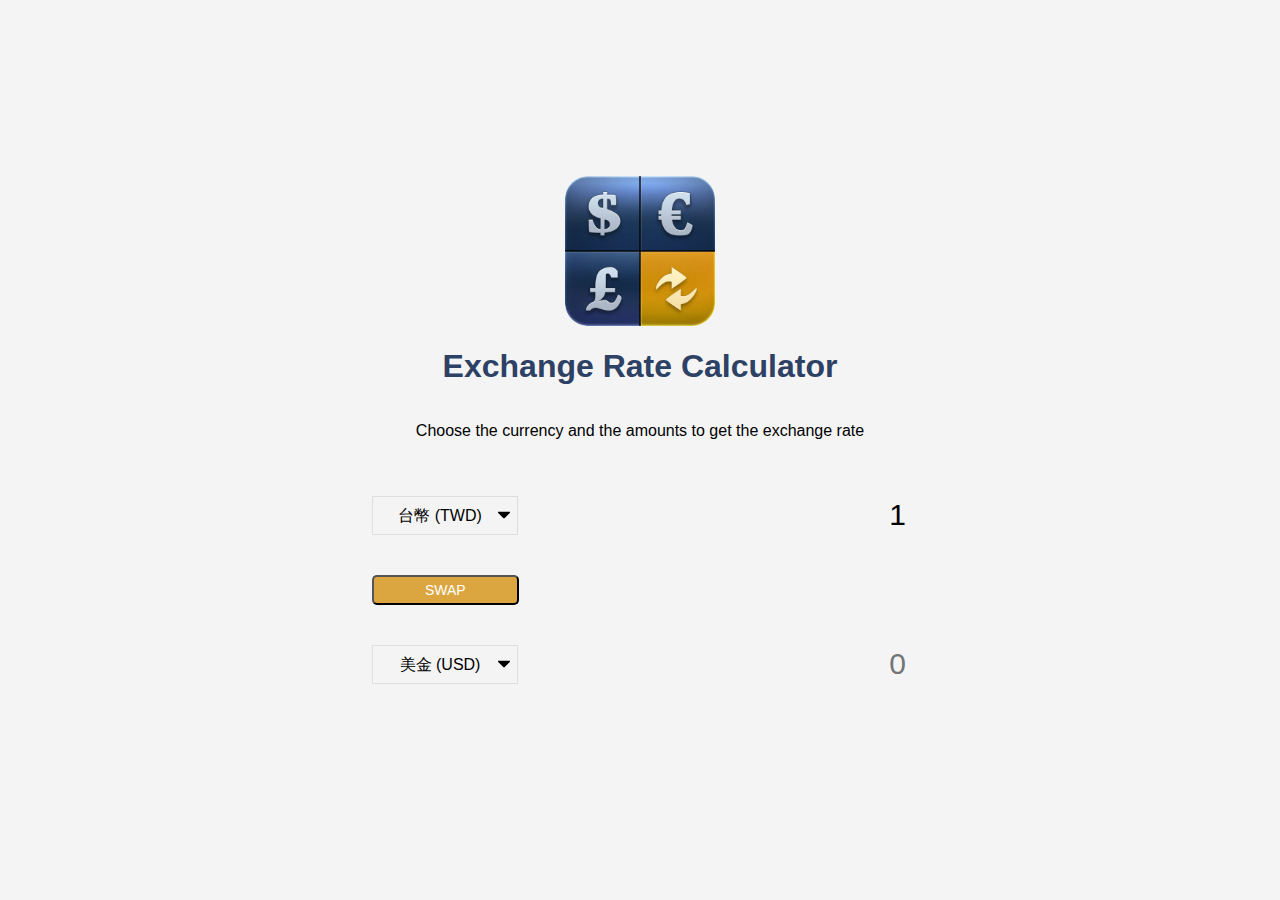
<file: Exchange_Rate_Calculator/index.html>
<!DOCTYPE html>
<html lang="en">

<head>
    <meta charset="UTF-8" />
    <meta name="viewport" content="width=device-width, initial-scale=1.0" />
    <meta http-equiv="X-UA-Compatible" content="ie=edge" />
    <link rel="stylesheet" href="style.css" />
    <title>Exchange Rate Calculator</title>
    <script src="https://code.jquery.com/jquery-3.5.1.js"></script>
</head>

<body>
    <img src="images/money.png" alt="" class="money-img" />
    <h1>Exchange Rate Calculator</h1>
    <p>Choose the currency and the amounts to get the exchange rate</p>

    <div class="container">
        <div class="currency">
            <select id="currency-one">
                <option value="TWD" selected>台幣 (TWD)</option>
                <option value="USD">美金 (USD)</option>
                <option value="HKD">港幣 (HKD)</option>
                <option value="GBP">英鎊 (GBP)</option>
                <option value="AUD">澳幣 (AUD)</option>
                <option value="CAD">加拿大幣 (CAD)</option>
                <option value="SGD">新加坡幣 (SGD)</option>
                <option value="CHF">瑞士法郎 (CHF)</option>
                <option value="JPY">日圓 (JPY)</option>
                <option value="ZAR">南非幣 (ZAR)</option>
                <option value="SEK">瑞典幣 (SEK)</option>
                <option value="NZD">紐元 (NZD)</option>
                <option value="THB">泰幣 (THB)</option>
                <option value="PHP">菲國比索 (PHP)</option>
                <option value="IDR">印尼幣 (IDR)</option>
                <option value="EUR">歐元 (EUR)</option>
                <option value="KRW">韓元 (KRW)</option>
                <option value="VND">越南幣 (VND)</option>
                <option value="MYR">馬來幣 (MYR)</option>
                <option value="CNY">人民幣 (CNY)</option>
        </select>
            <input type="number" id="amount-one" placeholder="0" value="1" />
        </div>

        <div class="swap-rate-container">
            <button class="btn" id="swap">
                SWAP
            </button>
            <div class="rate" id="rate"></div>
        </div>

        <div class="currency">
            <select id="currency-two">
                <option value="TWD">台幣 (TWD)</option>
                <option value="USD" selected>美金 (USD)</option>
                <option value="HKD">港幣 (HKD)</option>
                <option value="GBP">英鎊 (GBP)</option>
                <option value="AUD">澳幣 (AUD)</option>
                <option value="CAD">加拿大幣 (CAD)</option>
                <option value="SGD">新加坡幣 (SGD)</option>
                <option value="CHF">瑞士法郎 (CHF)</option>
                <option value="JPY">日圓 (JPY)</option>
                <option value="ZAR">南非幣 (ZAR)</option>
                <option value="SEK">瑞典幣 (SEK)</option>
                <option value="NZD">紐元 (NZD)</option>
                <option value="THB">泰幣 (THB)</option>
                <option value="PHP">菲國比索 (PHP)</option>
                <option value="IDR">印尼幣 (IDR)</option>
                <option value="EUR">歐元 (EUR)</option>
                <option value="KRW">韓元 (KRW)</option>
                <option value="VND">越南幣 (VND)</option>
                <option value="MYR">馬來幣 (MYR)</option>
                <option value="CNY">人民幣 (CNY)</option>
        </select>
            <input type="number" id="amount-two" placeholder="0" />
        </div>
    </div>

    <script src="script.js"></script>
</body>

</html>
</file>
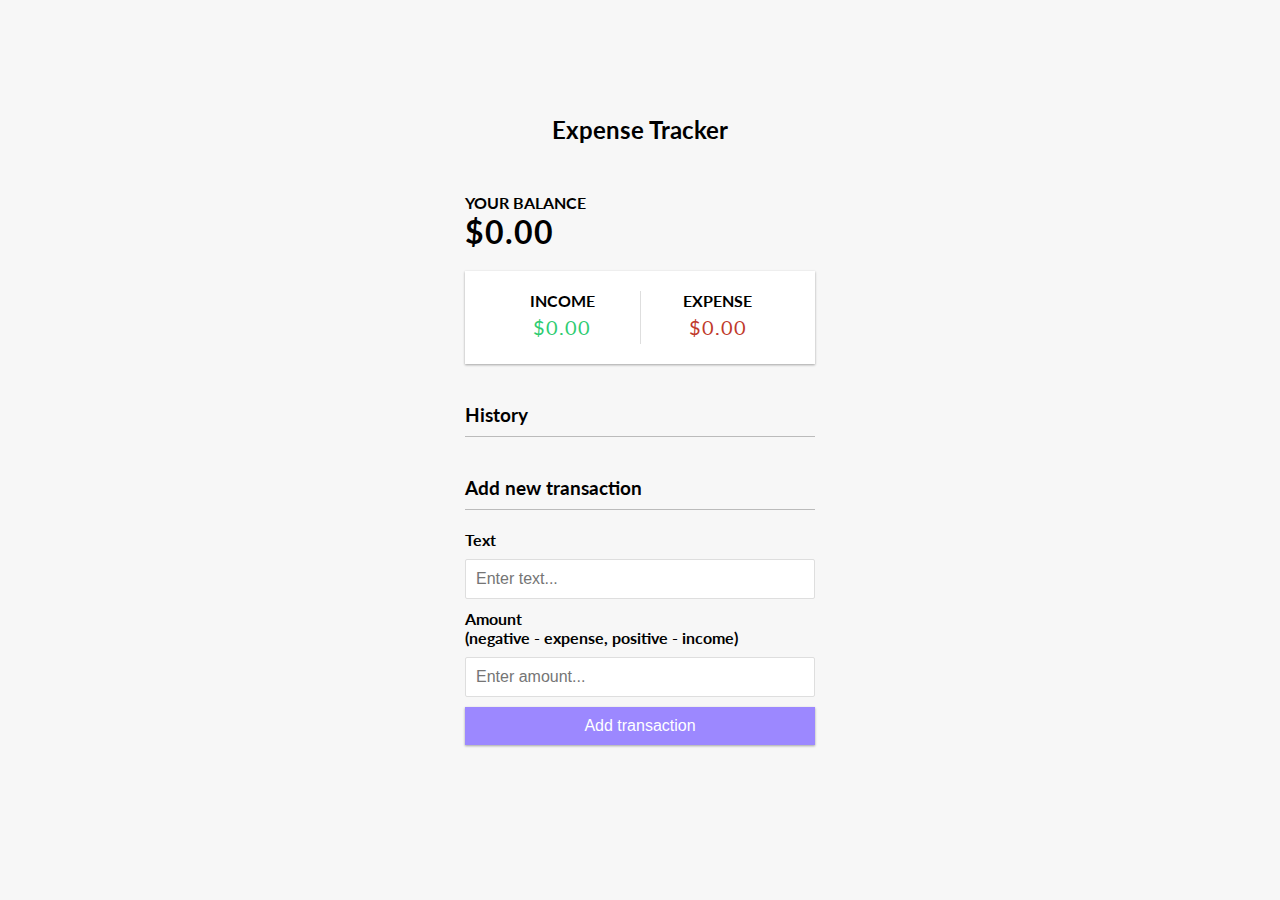
<file: Expense_Tracker/index.html>
<!DOCTYPE html>
<html lang="en">

<head>
    <meta charset="UTF-8" />
    <meta name="viewport" content="width=device-width, initial-scale=1.0" />
    <meta http-equiv="X-UA-Compatible" content="ie=edge" />
    <link rel="stylesheet" href="style.css" />
    <title>Expense Tracker</title>
    <script src="https://code.jquery.com/jquery-3.5.1.js"></script>
</head>

<body>
    <h2>Expense Tracker</h2>

    <div class="container">
        <h4>Your Balance</h4>
        <h1 id="balance">$0.00</h1>

        <div class="inc-exp-container">
            <div>
                <h4>Income</h4>
                <p id="money-plus" class="money plus">+$0.00</p>
            </div>
            <div>
                <h4>Expense</h4>
                <p id="money-minus" class="money minus">-$0.00</p>
            </div>
        </div>

        <h3>History</h3>
        <ul id="list" class="list">
            <!-- list sample
            <li class="minus">
             Cash <span>-$400</span><button class="delete-btn">x</button>
            </li> -->
        </ul>

        <h3>Add new transaction</h3>
        <form id="form">
            <div class="form-control">
                <label for="text">Text</label>
                <input type="text" id="text" placeholder="Enter text..." />
            </div>
            <div class="form-control">
                <label for="amount">Amount <br />
            (negative - expense, positive - income)</label
          >
            <input type="number" id="amount" placeholder="Enter amount..." />
          </div>
          <button class="btn">Add transaction</button>
        </form>
    </div>

    <script src="script.js"></script>
  </body>
</html>
</file>
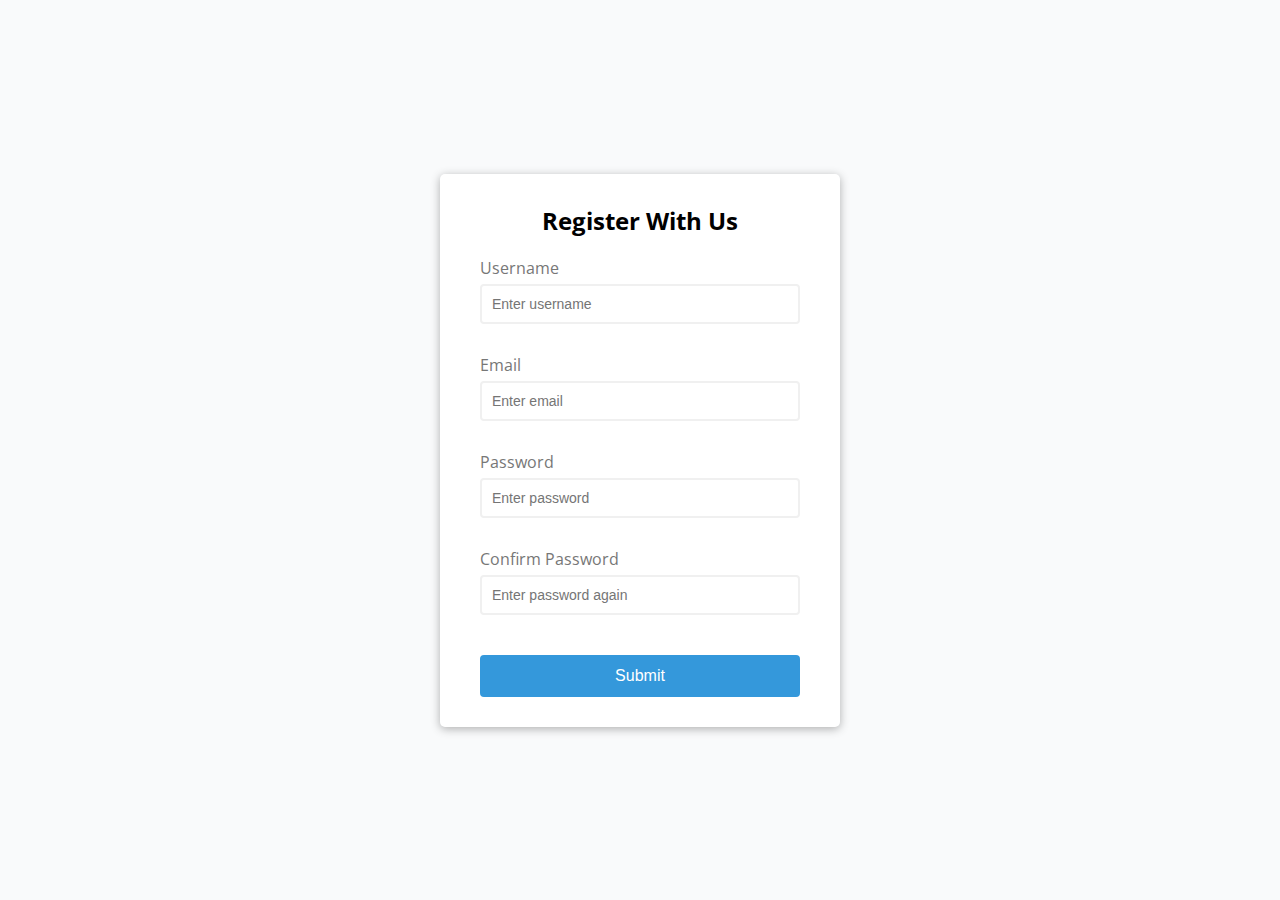
<file: Form_Validator/index.html>
<!DOCTYPE html>
<html lang="en">

<head>
    <meta charset="UTF-8" />
    <meta name="viewport" content="width=device-width, initial-scale=1.0" />
    <meta http-equiv="X-UA-Compatible" content="ie=edge" />
    <link rel="stylesheet" href="style.css" />
    <title>Form Validator</title>
</head>

<body>
    <div class="container">
        <form id="form" class="form">
            <h2>Register With Us</h2>
            <div class="form-control">
                <label for="username">Username</label>
                <input type="text" id="username" placeholder="Enter username" />
                <small></small>
            </div>
            <div class=" form-control ">
                <label for="email ">Email</label>
                <input type="text " id="email" placeholder="Enter email" />
                <small></small>
            </div>
            <div class="form-control">
                <label for="password">Password</label>
                <input type="password" id="password" placeholder="Enter password" />
                <small></small>
            </div>
            <div class="form-control">
                <label for="password2">Confirm Password</label>
                <input type="password" id="password2" placeholder="Enter password again" />
                <small></small>
            </div>
            <button type="submit">Submit</button>
        </form>
    </div>

    <script src="script.js"></script>
</body>

</html>
</file>
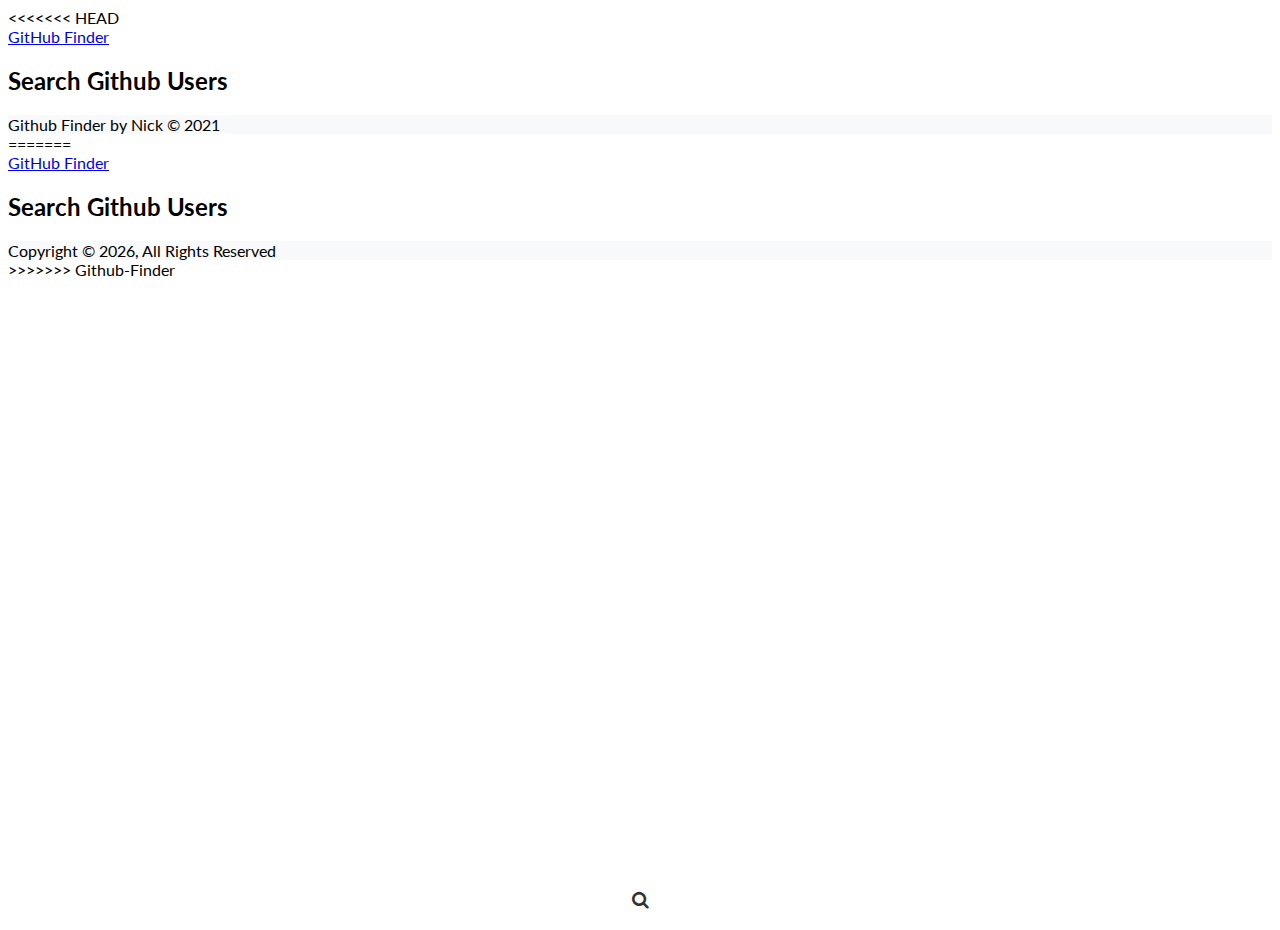
<file: Github_Finder/index.html>
<<<<<<< HEAD
<!DOCTYPE html>
<html lang="en">

<head>
    <meta charset="UTF-8">
    <meta name="viewport" content="width=device-width, initial-scale=1.0">
    <!-- IE 相容模式 -->
    <meta http-equiv="X-UA-Compatible" content="IE=edge">
    <!-- Bootstrap -->
    <link rel="stylesheet" href="https://bootswatch.com/4/litera/bootstrap.min.css">
    <!-- Font-awesome & fonts -->
    <link rel="stylesheet" href="https://cdnjs.cloudflare.com/ajax/libs/font-awesome/4.3.0/css/font-awesome.min.css">
    <link rel="stylesheet" href="https://fonts.googleapis.com/css?family=Lato:300,400,700">
    <link rel="stylesheet" href="style.css">
    <!-- jQuery -->
    <script src="https://code.jquery.com/jquery-3.5.1.min.js"></script>
    <title>GitHub Finder</title>
</head>

<body>
    <nav class="navbar navbar-dark bg-primary mb-3">
        <div class="container">
            <a href="#" class="navbar-brand">GitHub Finder</a>
        </div>
    </nav>

    <div class="container searchContainer  w-75">
        <div class="search card card-body border-0">
            <h2 class="text-center mb-4">Search Github Users</h2>
            <div class="buscar-caja">
                <input type="text" id="searchUser" class="buscar-txt" placeholder="Search ....." />
                <a class="buscar-btn"> <i class="fa fa-search"></i> </a>
            </div>
        </div>

        <div id="profile" class="mt-5">
            <!-- Content Sample
            <div class="card card-body border-0">
                <div class="row">
                    <div class="col-md-3">
                        <img class="img-fluid rounded-circle mb-2" src="https://avatars.githubusercontent.com/u/27384?v=4">
                        <h5 class="mt-2 text-center">name</h5>
                        <a href="#" target="_blank" class="btn btn-primary btn-block mb-4">View Profile</a>
                    </div>
                    <div class="col-md-9">
                        <div class="container mt-2 px-0">
                            <span class="badge badge-primary">Public Repos: 4</span>
                            <span class="badge badge-secondary">Public Gists: 4</span>
                            <span class="badge badge-success">Followers: 4</span>
                            <span class="badge badge-info">Following: 4</span>
                        </div>
                        <ul class="list-group list-group-flush mt-2">
                            <li class="list-group-item">Company: company</li>
                            <li class="list-group-item">Website/Blog: blog</li>
                            <li class="list-group-item">Location: location</li>
                            <li class="list-group-item">Member Since: yyyy-mm-dd</li>
                            <li class="list-group-item">Member Since: yyyy-mm-dd</li>
                        </ul>
                    </div>
                </div>
            </div>
            <div class="col-md-9">
                <h3 class="page-heading mb-3">Latest Repos</h3>
                <div id="repos">
                    <div class="card card-body mb-2  border-0">
                        <div class="row shadow-sm p-3 bg-white rounded">
                            <div class="col-md-6">
                                <a href="#" target="_blank">
                                    <h3>repo.name</h3>
                                </a>
                                <p>repo.description</p>
                            </div>
                            <div class="col-md-6">
                                <span class="badge badge-warning m-1">Stars</span>
                                <span class="badge badge-success m-1">Watchers</span>
                                <span class="badge badge-info m-1">Forks</span>
                            </div>
                        </div>
                    </div>
                    <div class="card card-body mb-2  border-0">
                        <div class="row shadow-sm p-3 bg-white rounded">
                            <div class="col-md-6">
                                <a href="#" target="_blank">
                                    <h3>repo.name</h3>
                                </a>
                                <p>repo.description</p>
                            </div>
                            <div class="col-md-6">
                                <span class="badge badge-warning m-1">Stars</span>
                                <span class="badge badge-success m-1">Watchers</span>
                                <span class="badge badge-info m-1">Forks</span>
                            </div>
                        </div>
                    </div>
                </div>
            </div> -->
        </div>
    </div>
    <footer>
        <div class="mt-5 text-center p-3" style="background-color: #F8F9FA">
            Github Finder by Nick © 2021
        </div>
    </footer>

    <script src="https://cdnjs.cloudflare.com/ajax/libs/popper.js/1.12.3/umd/popper.min.js" integrity="sha384-vFJXuSJphROIrBnz7yo7oB41mKfc8JzQZiCq4NCceLEaO4IHwicKwpJf9c9IpFgh" crossorigin="anonymous"></script>
    <script src="https://maxcdn.bootstrapcdn.com/bootstrap/4.0.0-beta.2/js/bootstrap.min.js" integrity="sha384-alpBpkh1PFOepccYVYDB4do5UnbKysX5WZXm3XxPqe5iKTfUKjNkCk9SaVuEZflJ" crossorigin="anonymous"></script>
    <script src="script.js"></script>

</body>

=======
<!DOCTYPE html>
<html lang="en">

<head>
    <meta charset="UTF-8">
    <meta name="viewport" content="width=device-width, initial-scale=1.0">
    <!-- IE 相容模式 -->
    <meta http-equiv="X-UA-Compatible" content="IE=edge">
    <!-- Bootstrap -->
    <link rel="stylesheet" href="https://bootswatch.com/4/litera/bootstrap.min.css">
    <!-- Font-awesome & fonts -->
    <link rel="stylesheet" href="https://cdnjs.cloudflare.com/ajax/libs/font-awesome/4.3.0/css/font-awesome.min.css">
    <link rel="stylesheet" href="https://fonts.googleapis.com/css?family=Lato:300,400,700">
    <link rel="stylesheet" href="style.css">
    <!-- jQuery -->
    <script src="https://code.jquery.com/jquery-3.5.1.min.js"></script>
    <title>GitHub Finder</title>
</head>

<body>
    <nav class="navbar navbar-dark bg-primary mb-3">
        <div class="container">
            <a href="#" class="navbar-brand">GitHub Finder</a>
        </div>
    </nav>

    <div class="container searchContainer  w-75">
        <div class="search card card-body border-0">
            <h2 class="text-center mb-4">Search Github Users</h2>
            <div class="buscar-caja">
                <input type="text" id="searchUser" class="buscar-txt" placeholder="Search ....." />
                <a class="buscar-btn"> <i class="fa fa-search"></i> </a>
            </div>
        </div>

        <div id="profile" class="mt-5">
            <!-- Content Sample
            <div class="card card-body border-0">
                <div class="row">
                    <div class="col-md-3">
                        <img class="img-fluid rounded-circle mb-2" src="https://avatars.githubusercontent.com/u/27384?v=4">
                        <h5 class="mt-2 text-center">name</h5>
                        <a href="#" target="_blank" class="btn btn-primary btn-block mb-4">View Profile</a>
                    </div>
                    <div class="col-md-9">
                        <div class="container mt-2 px-0">
                            <span class="badge badge-primary">Public Repos: 4</span>
                            <span class="badge badge-secondary">Public Gists: 4</span>
                            <span class="badge badge-success">Followers: 4</span>
                            <span class="badge badge-info">Following: 4</span>
                        </div>
                        <ul class="list-group list-group-flush mt-2">
                            <li class="list-group-item">Company: company</li>
                            <li class="list-group-item">Website/Blog: blog</li>
                            <li class="list-group-item">Location: location</li>
                            <li class="list-group-item">Member Since: yyyy-mm-dd</li>
                            <li class="list-group-item">Member Since: yyyy-mm-dd</li>
                        </ul>
                    </div>
                </div>
            </div>
            <div class="col-md-9">
                <h3 class="page-heading mb-3">Latest Repos</h3>
                <div id="repos">
                    <div class="card card-body mb-2  border-0">
                        <div class="row shadow-sm p-3 bg-white rounded">
                            <div class="col-md-6">
                                <a href="#" target="_blank">
                                    <h3>repo.name</h3>
                                </a>
                                <p>repo.description</p>
                            </div>
                            <div class="col-md-6">
                                <span class="badge badge-warning m-1">Stars</span>
                                <span class="badge badge-success m-1">Watchers</span>
                                <span class="badge badge-info m-1">Forks</span>
                            </div>
                        </div>
                    </div>
                    <div class="card card-body mb-2  border-0">
                        <div class="row shadow-sm p-3 bg-white rounded">
                            <div class="col-md-6">
                                <a href="#" target="_blank">
                                    <h3>repo.name</h3>
                                </a>
                                <p>repo.description</p>
                            </div>
                            <div class="col-md-6">
                                <span class="badge badge-warning m-1">Stars</span>
                                <span class="badge badge-success m-1">Watchers</span>
                                <span class="badge badge-info m-1">Forks</span>
                            </div>
                        </div>
                    </div>
                </div>
            </div> -->
        </div>
    </div>
    <footer>
        <div class="mt-5 text-center p-3" style="background-color: #F8F9FA">
            Copyright &copy; <span id="year"></span>, All Rights Reserved
        </div>
    </footer>
    <script>
        $('#year').text(new Date().getFullYear());
    </script>

    <script src="https://cdnjs.cloudflare.com/ajax/libs/popper.js/1.12.3/umd/popper.min.js" integrity="sha384-vFJXuSJphROIrBnz7yo7oB41mKfc8JzQZiCq4NCceLEaO4IHwicKwpJf9c9IpFgh" crossorigin="anonymous"></script>
    <script src="https://maxcdn.bootstrapcdn.com/bootstrap/4.0.0-beta.2/js/bootstrap.min.js" integrity="sha384-alpBpkh1PFOepccYVYDB4do5UnbKysX5WZXm3XxPqe5iKTfUKjNkCk9SaVuEZflJ" crossorigin="anonymous"></script>
    <script src="script.js"></script>

</body>

>>>>>>> Github-Finder
</html>
</file>
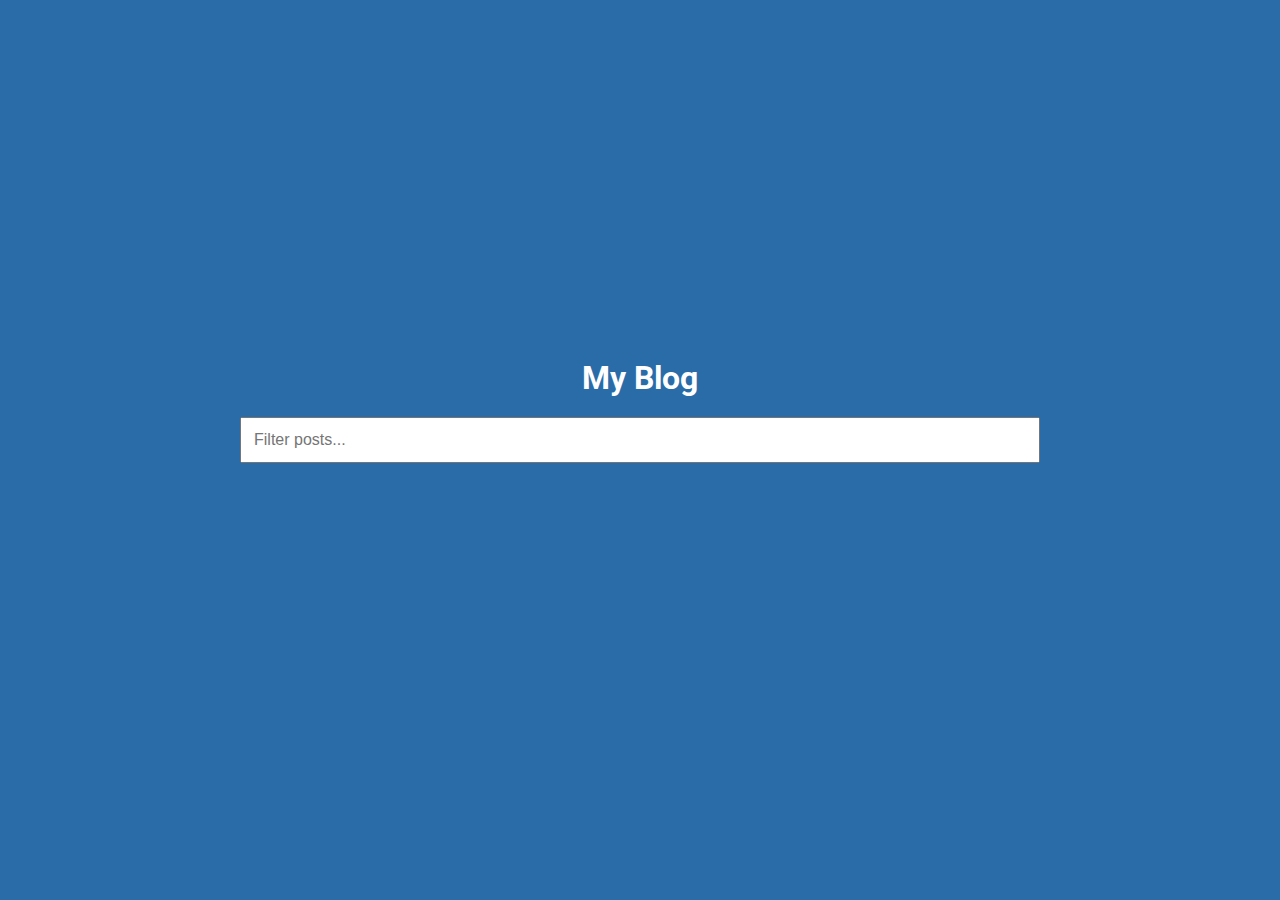
<file: Infinite_Scroll_Blog/index.html>
<!DOCTYPE html>
<html lang="en">

<head>
    <meta charset="UTF-8" />
    <meta name="viewport" content="width=device-width, initial-scale=1.0" />
    <meta http-equiv="X-UA-Compatible" content="ie=edge" />
    <link rel="stylesheet" href="style.css" />
    <title>My Blog</title>
    <script src="https://code.jquery.com/jquery-3.5.1.js"></script>
</head>

<body>
    <h1>My Blog</h1>

    <div class="filter-container">
        <input type="text" id="filter" class="filter" placeholder="Filter posts..." />
    </div>

    <div id="posts-container"></div>

    <div class="loader">
        <div class="circle"></div>
        <div class="circle"></div>
        <div class="circle"></div>
    </div>

    <script src="script.js"></script>
</body>

</html>
</file>
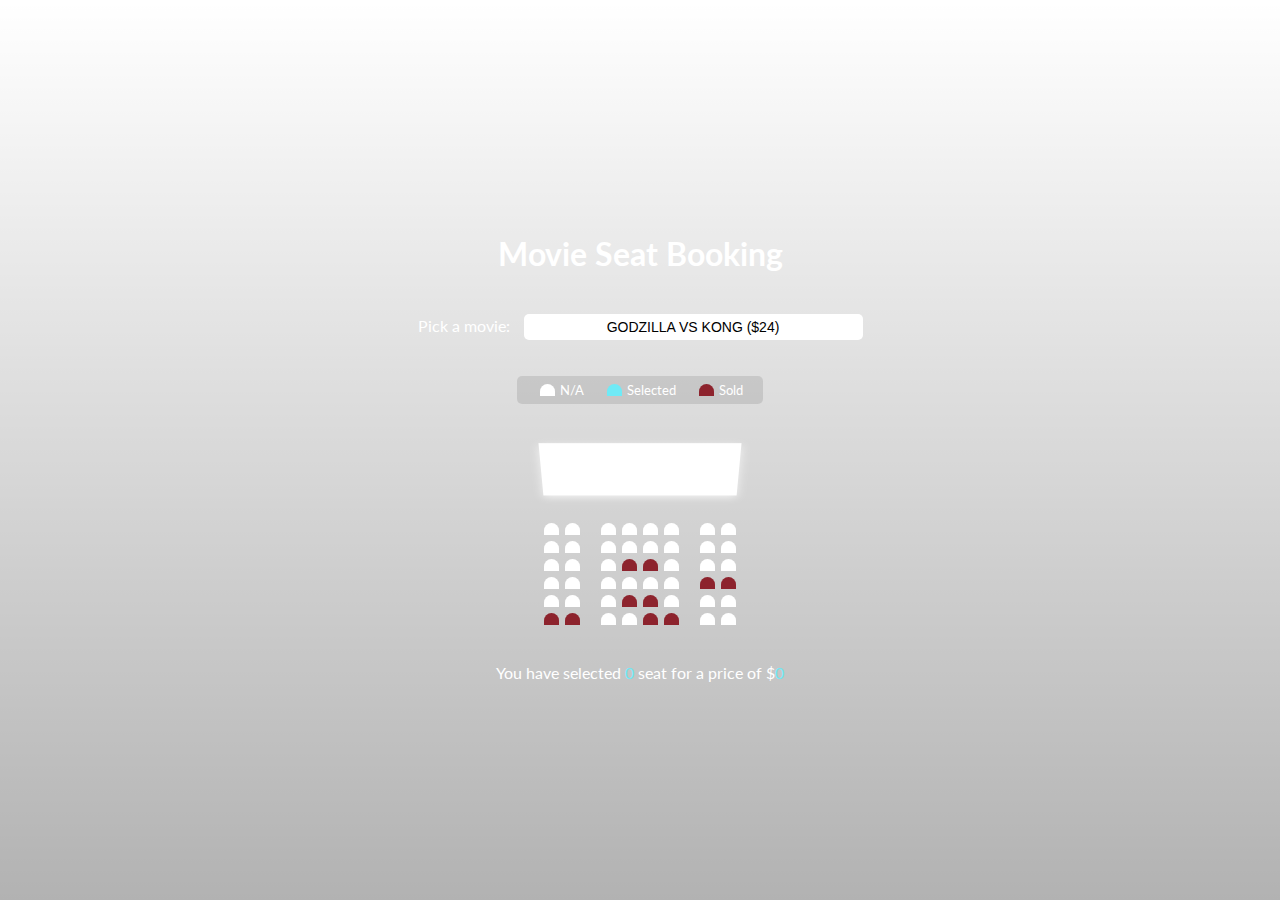
<file: Movie_Seat_Booking/index.html>
<!DOCTYPE html>
<html lang="en">

<head>
    <meta charset="UTF-8">
    <meta name="viewport" content="width=device-width, initial-scale=1.0">
    <link rel="stylesheet" href="style.css">
    <title>Movie Seat Booking</title>
    <script src="https://code.jquery.com/jquery-3.5.1.js"></script>
</head>

<body>
    <h1>Movie Seat Booking</h1>
    <div class="movie-container">
        <label>Pick a movie:</label>
        <select id="movie">
          <option value="24">GODZILLA VS KONG ($24)</option>
          <option value="12">DETECTIVE CONAN THE SCARLET ALIBI ($12)</option>
          <option value="18">BATMAN BEGINS ($18)</option>
          <option value="9">SPIDER-MAN ($9)</option>
        </select>
    </div>

    <ul class="showcase">
        <li>
            <div class="seat"></div>
            <small>N/A</small>
        </li>
        <li>
            <div class="seat selected"></div>
            <small>Selected</small>
        </li>
        <li>
            <div class="seat sold"></div>
            <small>Sold</small>
        </li>
    </ul>

    <div class="container">
        <div class="screen"></div>

        <div class="row">
            <div class="seat"></div>
            <div class="seat"></div>
            <div class="seat"></div>
            <div class="seat"></div>
            <div class="seat"></div>
            <div class="seat"></div>
            <div class="seat"></div>
            <div class="seat"></div>
        </div>
        <div class="row">
            <div class="seat"></div>
            <div class="seat"></div>
            <div class="seat"></div>
            <div class="seat"></div>
            <div class="seat"></div>
            <div class="seat"></div>
            <div class="seat"></div>
            <div class="seat"></div>
        </div>
        <div class="row">
            <div class="seat"></div>
            <div class="seat"></div>
            <div class="seat"></div>
            <div class="seat sold"></div>
            <div class="seat sold"></div>
            <div class="seat"></div>
            <div class="seat"></div>
            <div class="seat"></div>
        </div>
        <div class="row">
            <div class="seat"></div>
            <div class="seat"></div>
            <div class="seat"></div>
            <div class="seat"></div>
            <div class="seat"></div>
            <div class="seat"></div>
            <div class="seat sold"></div>
            <div class="seat sold"></div>
        </div>
        <div class="row">
            <div class="seat"></div>
            <div class="seat"></div>
            <div class="seat"></div>
            <div class="seat sold"></div>
            <div class="seat sold"></div>
            <div class="seat"></div>
            <div class="seat"></div>
            <div class="seat"></div>
        </div>
        <div class="row">
            <div class="seat sold"></div>
            <div class="seat sold"></div>
            <div class="seat"></div>
            <div class="seat"></div>
            <div class="seat sold"></div>
            <div class="seat sold"></div>
            <div class="seat"></div>
            <div class="seat"></div>
        </div>
    </div>

    <p class="text">
        You have selected <span id="count">0</span> <span id="seat">seat</span> for a price of $<span id="total">0</span
        >
      </p>
  
      <script src="script.js"></script>
    
</body>
</html>
</file>
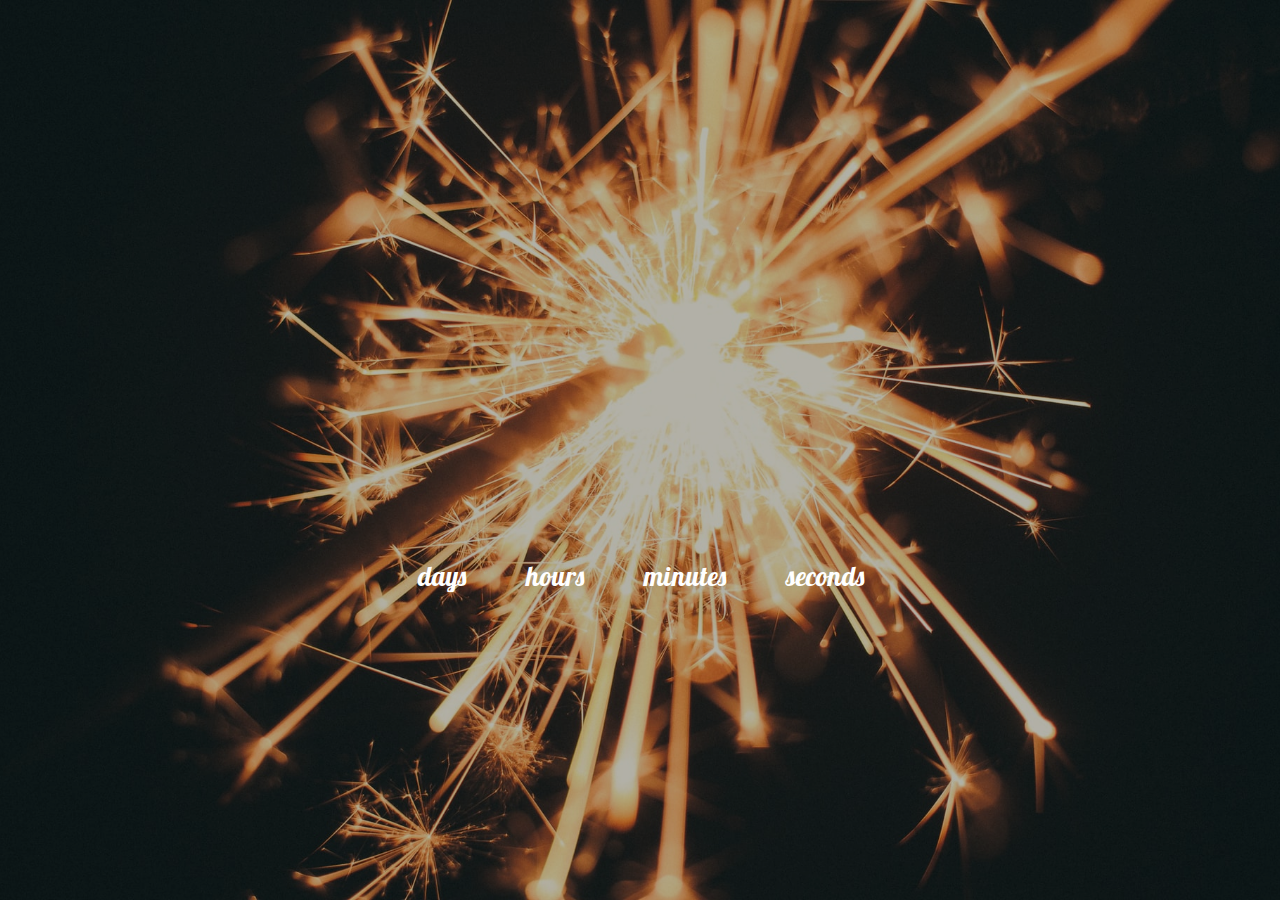
<file: New_Year_Countdown/index.html>
<!DOCTYPE html>
<html lang="en">

<head>
    <meta charset="UTF-8">
    <meta name="viewport" content="width=device-width, initial-scale=1.0">
    <title>New Year Countdown</title>
    <link href="https://fonts.googleapis.com/css2?family=Lobster&display=swap" rel="stylesheet">
    <link rel="stylesheet" href="style.css">
    <script src="https://code.jquery.com/jquery-3.5.1.js" integrity="sha256-QWo7LDvxbWT2tbbQ97B53yJnYU3WhH/C8ycbRAkjPDc=" crossorigin="anonymous"></script>

</head>

<body>
    <h1></h1>

    <div id="container" class="container">
        <div class="counter">
            <h2 id="days"></h2>
            <small>days</small>
        </div>
        <div class="counter">
            <h2 id="hours"></h2>
            <small>hours</small>
        </div>
        <div class="counter">
            <h2 id="minutes"></h2>
            <small>minutes</small>
        </div>
        <div class="counter">
            <h2 id="seconds"></h2>
            <small>seconds</small>
        </div>
    </div>

    <script src="script2.js"></script>
</body>

</html>
</file>
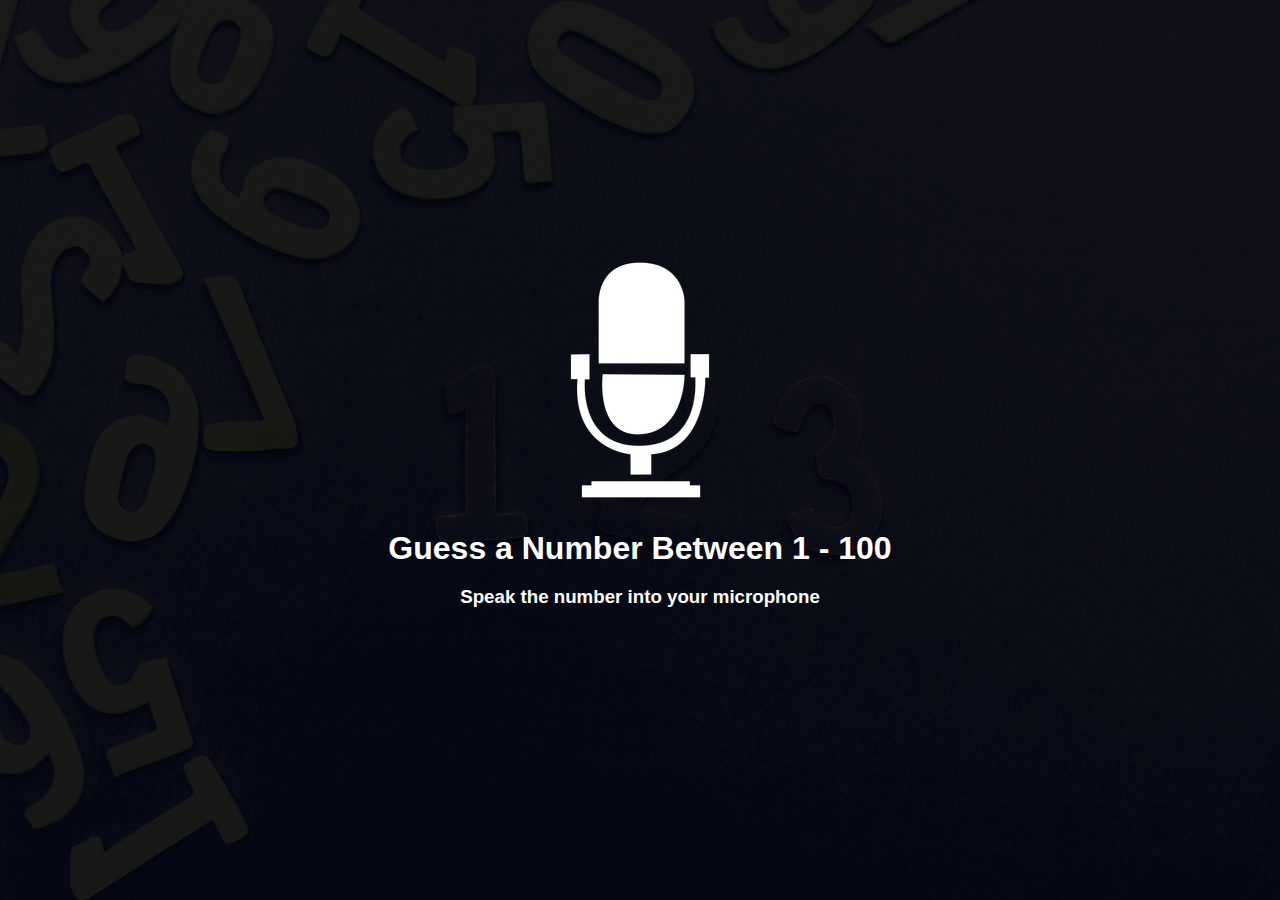
<file: Speak_Number_Guess/index.html>
<!DOCTYPE html>
<html lang="en">

<head>
    <meta charset="UTF-8" />
    <meta name="viewport" content="width=device-width, initial-scale=1.0" />
    <meta http-equiv="X-UA-Compatible" content="ie=edge" />
    <link rel="stylesheet" href="style.css" />
    <title>Speak Number Guess</title>
    <script src="https://code.jquery.com/jquery-3.5.1.js" integrity="sha256-QWo7LDvxbWT2tbbQ97B53yJnYU3WhH/C8ycbRAkjPDc=" crossorigin="anonymous"></script>
</head>

<body>
    <img src="images/mic.png" alt="Speak" />

    <h1>Guess a Number Between 1 - 100</h1>

    <h3>Speak the number into your microphone</h3>

    <div id="msg" class="msg">
        <!-- sample HTML
        <div>You said:</div>
        <span class="box">20</span>
        <div>GO HIGHER</div> 
        -->
    </div>

    <script src="script.js"></script>
</body>

</html>
</file>
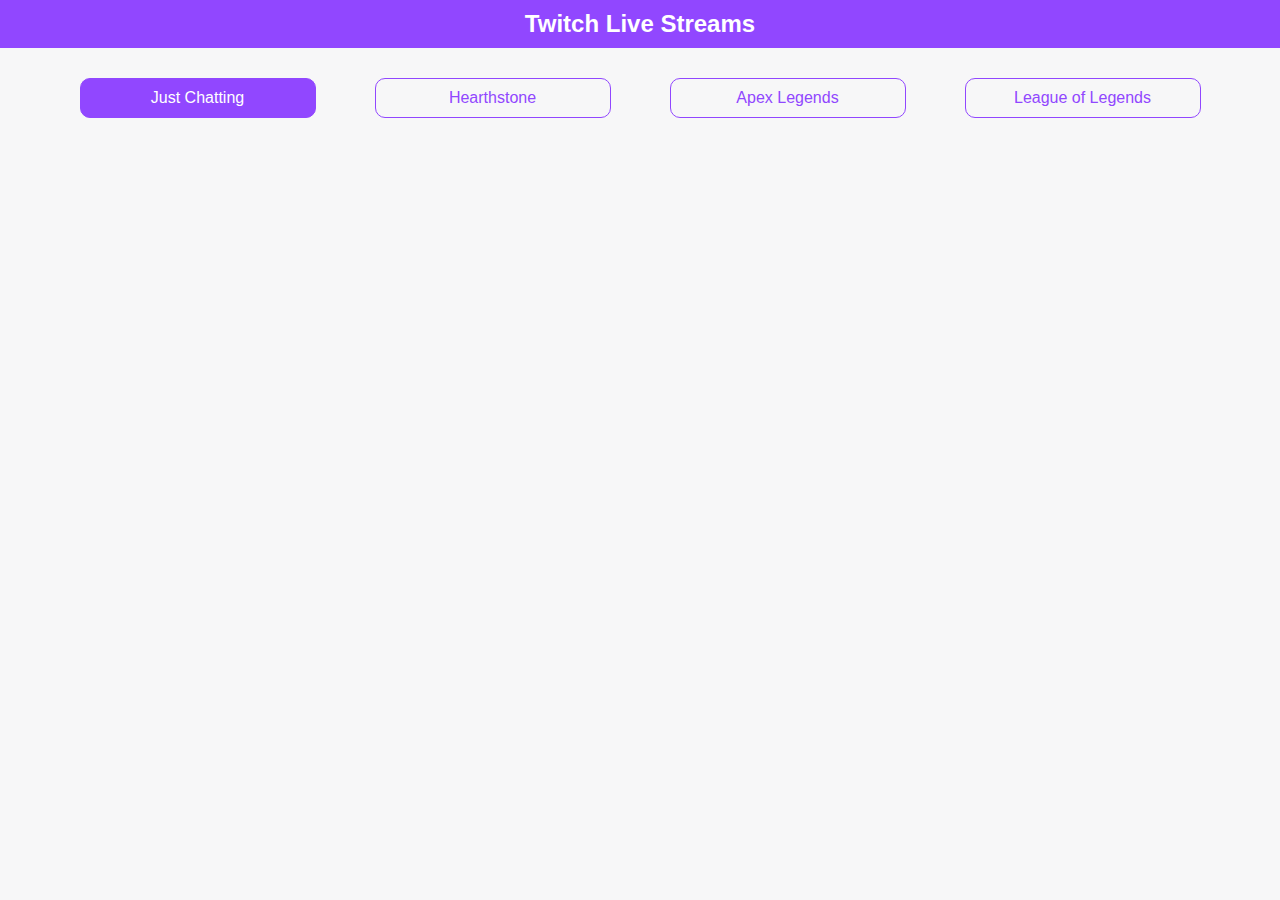
<file: Twitch_Streaming/index.html>
<!DOCTYPE html>
<html lang="en">

<head>
    <meta charset="UTF-8">
    <meta http-equiv="X-UA-Compatible" content="IE=edge">
    <meta name="viewport" content="width=device-width, initial-scale=1.0">
    <title>Twitch</title>
    <link rel="icon" type="image/ico" sizes="32x32" href="https://static.twitchcdn.net/assets/favicon-75270f9df2b07174c23c.ico">
    <link rel="stylesheet" href="style.css">
    <script src="https://code.jquery.com/jquery-3.5.1.min.js" integrity="sha256-9/aliU8dGd2tb6OSsuzixeV4y/faTqgFtohetphbbj0=" crossorigin="anonymous"></script>
</head>

<body>
    <header>
        <h2>Twitch Live Streams</h2>
    </header>
    <div class="container">
        <div class="category">
            <button name="Just%20Chatting" class="active">Just Chatting</button>
            <button name="Hearthstone">Hearthstone</button>
            <button name="Apex%20Legends">Apex Legends</button>
            <button name="League%20of%20Legends">League of Legends</button>
        </div>
        <div class="channels" id="channels">
            <!-- Sample content 
            <div class="channel">
                <div class="wrap">
                    <div class="preview">
                        <img src="https://static-cdn.jtvnw.net/ttv-static/404_preview-320x180.jpg" alt="preview">
                    </div>
                    <div class="info">
                        <div class="avatar">
                            <img src="https://static-cdn.jtvnw.net/jtv-static/404_preview-300x300.png" alt="streamer">
                        </div>
                        <div class="intro">
                            <h4 class="channel-name">頻道名稱</h4>
                            <h4 class="streamer">實況主名稱</h4>
                        </div>
                    </div>
                </div>
            </div>
            <div class="channel">
                <div class="wrap">
                    <div class="preview">
                        <img src="https://static-cdn.jtvnw.net/ttv-static/404_preview-320x180.jpg" alt="preview">
                    </div>
                    <div class="info">
                        <div class="avatar">
                            <img src="https://static-cdn.jtvnw.net/jtv-static/404_preview-300x300.png" alt="streamer">
                        </div>
                        <div class="intro">
                            <h4 class="channel-name">頻道名稱</h4>
                            <h4 class="streamer">實況主名稱</h4>
                        </div>
                    </div>
                </div>
            </div>
            <div class="channel">
                <div class="wrap">
                    <div class="preview">
                        <img src="https://static-cdn.jtvnw.net/ttv-static/404_preview-320x180.jpg" alt="preview">
                    </div>
                    <div class="viewer">觀眾人數 : ${viewers}</div>
                    <div class="info">
                        <div class="avatar">
                            <img src="https://static-cdn.jtvnw.net/jtv-static/404_preview-300x300.png" alt="streamer">
                        </div>
                        <div class="intro">
                            <h4 class="channel-name">頻道名稱</h4>
                            <h4 class="streamer">實況主名稱</h4>
                        </div>
                    </div>
                </div>
            </div>
            <div class="channel">
                <div class="wrap">
                    <div class="preview">
                        <img src="https://static-cdn.jtvnw.net/ttv-static/404_preview-320x180.jpg" alt="preview">
                    </div>
                    <div class="info">
                        <div class="avatar">
                            <img src="https://static-cdn.jtvnw.net/jtv-static/404_preview-300x300.png" alt="streamer">
                        </div>
                        <div class="intro">
                            <h4 class="channel-name">頻道名稱</h4>
                            <h4 class="streamer">實況主名稱</h4>
                        </div>
                    </div>
                </div>
            </div>
            <div class="channel">
                <div class="wrap">
                    <div class="preview">
                        <img src="https://static-cdn.jtvnw.net/ttv-static/404_preview-320x180.jpg" alt="preview">
                    </div>
                    <div class="info">
                        <div class="avatar">
                            <img src="https://static-cdn.jtvnw.net/jtv-static/404_preview-300x300.png" alt="streamer">
                        </div>
                        <div class="intro">
                            <h4 class="channel-name">頻道名稱</h4>
                            <h4 class="streamer">實況主名稱</h4>
                        </div>
                    </div>
                </div>
            </div>
            <div class="channel">
                <div class="wrap">
                    <div class="preview">
                        <img src="https://static-cdn.jtvnw.net/ttv-static/404_preview-320x180.jpg" alt="preview">
                    </div>
                    <div class="info">
                        <div class="avatar">
                            <img src="https://static-cdn.jtvnw.net/jtv-static/404_preview-300x300.png" alt="streamer">
                        </div>
                        <div class="intro">
                            <h4 class="channel-name">頻道名稱</h4>
                            <h4 class="streamer">實況主名稱</h4>
                        </div>
                    </div>
                </div>
            </div>
            <div class="channel">
                <div class="wrap">
                    <div class="preview">
                        <img src="https://static-cdn.jtvnw.net/ttv-static/404_preview-320x180.jpg" alt="preview">
                    </div>
                    <div class="info">
                        <div class="avatar">
                            <img src="https://static-cdn.jtvnw.net/jtv-static/404_preview-300x300.png" alt="streamer">
                        </div>
                        <div class="intro">
                            <h4 class="channel-name">頻道名稱</h4>
                            <h4 class="streamer">實況主名稱</h4>
                        </div>
                    </div>
                </div>
            </div>
            <div class="channel">
                <div class="wrap">
                    <div class="preview">
                        <img src="https://static-cdn.jtvnw.net/ttv-static/404_preview-320x180.jpg" alt="preview">
                    </div>
                    <div class="info">
                        <div class="avatar">
                            <img src="https://static-cdn.jtvnw.net/jtv-static/404_preview-300x300.png" alt="streamer">
                        </div>
                        <div class="intro">
                            <h4 class="channel-name">頻道名稱</h4>
                            <h4 class="streamer">實況主名稱</h4>
                        </div>
                    </div>
                </div>
            </div>
            <div class="channel">
                <div class="wrap">
                    <div class="preview">
                        <img src="https://static-cdn.jtvnw.net/ttv-static/404_preview-320x180.jpg" alt="preview">
                    </div>
                    <div class="info">
                        <div class="avatar">
                            <img src="https://static-cdn.jtvnw.net/jtv-static/404_preview-300x300.png" alt="streamer">
                        </div>
                        <div class="intro">
                            <h4 class="channel-name">頻道名稱</h4>
                            <h4 class="streamer">實況主名稱</h4>
                        </div>
                    </div>
                </div>
            </div>
            -->
        </div>
    </div>

    <script src="script.js"></script>

</body>

</html>
</file>
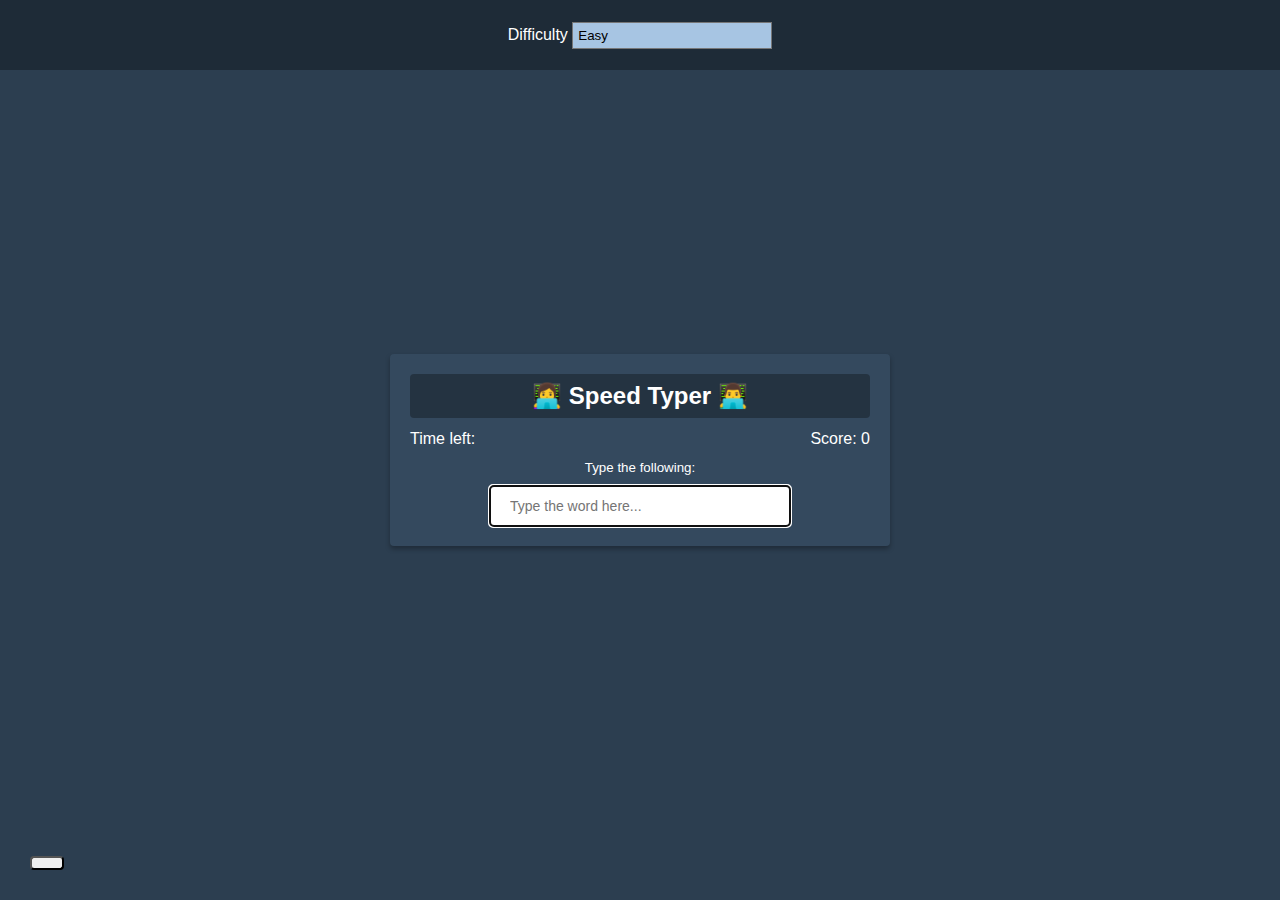
<file: Typing_Game/index.html>
<!DOCTYPE html>
<html lang="en">

<head>
    <meta charset="UTF-8" />
    <meta name="viewport" content="width=device-width, initial-scale=1.0" />
    <meta http-equiv="X-UA-Compatible" content="ie=edge" />
    <link rel="stylesheet" href="https://cdnjs.cloudflare.com/ajax/libs/font-awesome/5.11.2/css/all.min.css" integrity="sha256-+N4/V/SbAFiW1MPBCXnfnP9QSN3+Keu+NlB+0ev/YKQ=" crossorigin="anonymous" />
    <link rel="stylesheet" href="style.css" />
    <title>Speed Typer</title>
    <script src="https://code.jquery.com/jquery-3.5.1.js" integrity="sha256-QWo7LDvxbWT2tbbQ97B53yJnYU3WhH/C8ycbRAkjPDc=" crossorigin="anonymous"></script>
</head>

<body>
    <button id="settings-btn" class="settings-btn">
      <i class="fas fa-cog"></i>
    </button>

    <div id="settings" class="settings">
        <form id="settings-form">
            <div>
                <label for="difficulty">Difficulty</label>
                <select id="difficulty">
            <option value="easy">Easy</option>
            <option value="medium">Medium</option>
            <option value="hard">Hard</option>
          </select>
            </div>
        </form>
    </div>

    <div class="container">
        <h2>👩‍💻 Speed Typer 👨‍💻</h2>
        <small>Type the following:</small>

        <h1 id="word"></h1>

        <input type="text" id="text" autocomplete="off" placeholder="Type the word here..." autofocus />

        <p class="time-container">Time left: <span id="time"></span></p>

        <p class="score-container">Score: <span id="score">0</span></p>

        <div id="end-game-container" class="end-game-container">
            <!-- end game HTML format
            <h1>Time ran out</h1>
            <p>Your final score is ${score}</p>
            <button onclick="location.reload()">Reload</button>
             -->
        </div>
    </div>

    <script src="script.js"></script>
</body>

</html>
</file>
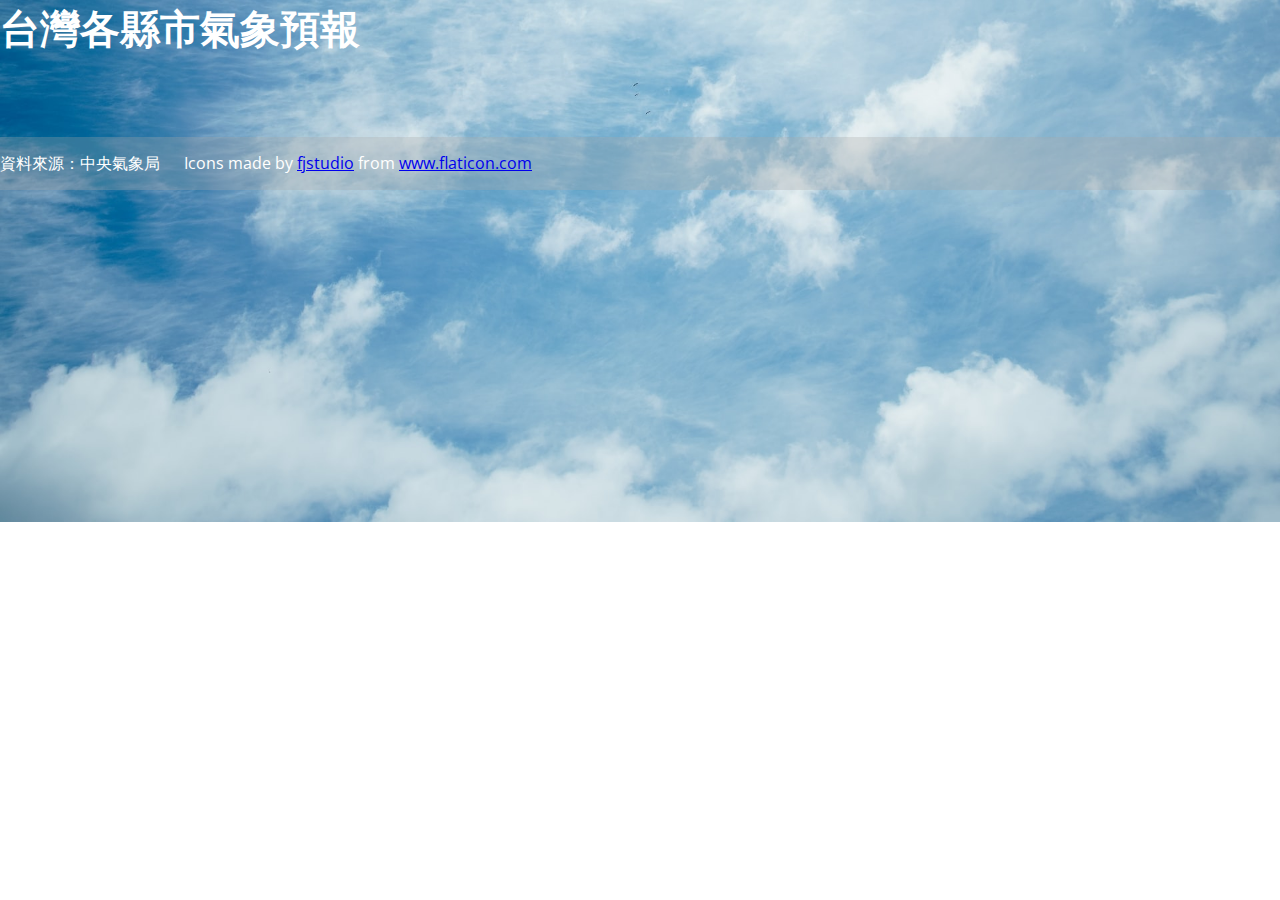
<file: Weather_Forecast/index.html>
<!DOCTYPE html>
<html lang="en">

<head>
    <meta charset="UTF-8">
    <meta name="viewport" content="width=device-width, initial-scale=1.0">
    <!-- Bootstrap -->
    <link rel="stylesheet" href="https://bootswatch.com/4/litera/bootstrap.min.css">
    <link rel="stylesheet" href="style.css">
    <!-- jQuery -->
    <script src="https://code.jquery.com/jquery-3.5.1.min.js"></script>
    <title>Weather Forecast</title>
</head>

<body>
    <nav class="navbar">
        <div class="container">
            <h1 class="navbar-text">台灣各縣市氣象預報</h1>
        </div>
    </nav>
    <main>
        <div class="container">
            <div class="row justify-content-center">
                <div class="selector col-sm-4" id="selector">
                    <select id="select"></select>
                </div>
            </div>
        </div>
        <div class="container my-2">
            <div class="today colume justify-content-start" id="today">
                <div class="today-condition col-sm-12">
                    <!-- Sample
                        <h1>台北市</h1>
                        <h2>Monday, 1 February 2021</h2>
                        <img src="images/svg/sun.svg" alt="weather-img">
                        <div class="today-description">晴時多雲 <br>21 °C / 26 °C</div>
                        -->
                </div>
            </div>
        </div>
        <div class="container">
            <div class="row justify-content-center" id="week">
                <!-- <div class="day-1">
                    <h3>週二</h3>
                    <div class="description">
                        <img src="images/svg/sun.svg" alt="weather-img">
                    </div>
                    <div class="temp">21 °C / 26 °C</div>
                    <div class="week-description">晴時多雲</div>
                    <div class="rain">降雨機率 : 0%</div> 
                </div>
                <div class="day-2">
                    <h3>週二</h3>
                    <div class="description">
                        <img src="images/svg/sun.svg" alt="weather-img">
                    </div>
                    <div class="temp">21 °C / 26 °C</div>
                    <div class="week-description">晴時多雲</div>
                    <div class="rain">降雨機率 : 0%</div> 
                </div>
                <div class="day-3">
                    <h3>週二</h3>
                    <div class="description">
                        <img src="images/svg/sun.svg" alt="weather-img">
                    </div>
                    <div class="temp">21 °C / 26 °C</div>
                    <div class="week-description">晴時多雲</div>
                    <div class="rain">降雨機率 : 0%</div> 
                </div>
                <div class="day-4">
                    <h3>週二</h3>
                    <div class="description">
                        <img src="images/svg/sun.svg" alt="weather-img">
                    </div>
                    <div class="temp">21 °C / 26 °C</div>
                    <div class="week-description">晴時多雲</div>
                    <div class="rain">降雨機率 : 0%</div> 
                </div>
                <div class="day-5">
                    <h3>週二</h3>
                    <div class="description">
                        <img src="images/svg/sun.svg" alt="weather-img">
                    </div>
                    <div class="temp">21 °C / 26 °C</div>
                    <div class="week-description">晴時多雲</div>
                    <div class="rain">降雨機率 : 0%</div> 
                </div>
                <div class="day-6">
                    <h3>週二</h3>
                    <div class="description">
                        <img src="images/svg/sun.svg" alt="weather-img">
                    </div>
                    <div class="temp">21 °C / 26 °C</div>
                    <div class="week-description">晴時多雲</div>
                    <div class="rain">降雨機率 : 0%</div> 
                </div> -->
            </div>
        </div>
    </main>

    <footer class="navbar-fixed-bottom">
        <div class="container text-center">
            資料來源：中央氣象局 &emsp; Icons made by <a href="https://www.flaticon.com/authors/fjstudio" title="fjstudio">fjstudio</a> from <a href="https://www.flaticon.com/" title="Flaticon">www.flaticon.com</a>
        </div>
    </footer>

    <script src="https://cdnjs.cloudflare.com/ajax/libs/popper.js/1.12.3/umd/popper.min.js" integrity="sha384-vFJXuSJphROIrBnz7yo7oB41mKfc8JzQZiCq4NCceLEaO4IHwicKwpJf9c9IpFgh" crossorigin="anonymous"></script>
    <script src="https://maxcdn.bootstrapcdn.com/bootstrap/4.0.0-beta.2/js/bootstrap.min.js" integrity="sha384-alpBpkh1PFOepccYVYDB4do5UnbKysX5WZXm3XxPqe5iKTfUKjNkCk9SaVuEZflJ" crossorigin="anonymous"></script>
    <script src="script.js"></script>

</body>

</html>
</file>
<file: Exchange_Rate_Calculator/style.css>
:root {
    --primary-color: #2C4164;
    --secondary-color: rgba(212, 146, 18, 0.8);
}

* {
    box-sizing: border-box;
}

body {
    background-color: #f4f4f4;
    font-family: Arial, Helvetica, sans-serif;
    display: flex;
    flex-direction: column;
    align-items: center;
    justify-content: center;
    height: 100vh;
    margin: 0;
    padding: 20px;
}

h1 {
    color: var(--primary-color);
}

p {
    text-align: center;
}

.btn {
    color: #fff;
    background: var(--secondary-color);
    cursor: pointer;
    border-radius: 5px;
    font-size: 14px;
    padding: 5px 51px;
}

.btn:hover {
    scale: 1.2;
}

.money-img {
    width: 150px;
    border-radius: 22px;
}

.currency {
    padding: 40px 0;
    display: flex;
    align-items: center;
    justify-content: space-between;
}

.currency select {
    padding: 10px 20px 10px 10px;
    -moz-appearance: none;
    -webkit-appearance: none;
    appearance: none;
    border: 1px solid #dedede;
    font-size: 16px;
    /*  arrow setting */
    background: transparent;
    background-image: url('data:image/svg+xml;charset=US-ASCII,%3Csvg%20xmlns%3D%22http%3A%2F%2Fwww.w3.org%2F2000%2Fsvg%22%20width%3D%22292.4%22%20height%3D%22292.4%22%3E%3Cpath%20fill%3D%22%20000002%22%20d%3D%22M287%2069.4a17.6%2017.6%200%200%200-13-5.4H18.4c-5%200-9.3%201.8-12.9%205.4A17.6%2017.6%200%200%200%200%2082.2c0%205%201.8%209.3%205.4%2012.9l128%20127.9c3.6%203.6%207.8%205.4%2012.8%205.4s9.2-1.8%2012.8-5.4L287%2095c3.5-3.5%205.4-7.8%205.4-12.8%200-5-1.9-9.2-5.5-12.8z%22%2F%3E%3C%2Fsvg%3E');
    background-position: right 7px top 50%, 0, 0;
    background-size: 12px auto, 100%;
    background-repeat: no-repeat;
    text-align-last: center;
}

.currency select option {
    text-align: center;
    text-align-last: center;
}

.currency input {
    border: 0;
    background: transparent;
    font-size: 30px;
    text-align: right;
}

.currency input::-webkit-outer-spin-button,
.currency input::-webkit-inner-spin-button {
    -webkit-appearance: none;
    margin: 0;
}

.swap-rate-container {
    display: flex;
    align-items: center;
    justify-content: space-between;
}

.rate {
    color: var(--primary-color);
    font-size: 16px;
    padding: 0 10px;
}

select:focus,
input:focus,
button:focus {
    outline: 0;
}

@media (max-width: 600px) {
    .currency input {
        width: 200px;
    }
}
</file>
<file: Expense_Tracker/style.css>
@import url('https://fonts.googleapis.com/css?family=Lato&display=swap');
:root {
    --box-shadow: 0 1px 3px rgba(0, 0, 0, 0.12), 0 1px 2px rgba(0, 0, 0, 0.24);
}

* {
    box-sizing: border-box;
}

body {
    background-color: #f7f7f7;
    display: flex;
    flex-direction: column;
    align-items: center;
    justify-content: center;
    min-height: 100vh;
    margin: 0;
    font-family: 'Lato', sans-serif;
}

.container {
    margin: 30px auto;
    width: 350px;
}

h1 {
    letter-spacing: 1px;
    margin: 0;
}

h3 {
    border-bottom: 1px solid #bbb;
    padding-bottom: 10px;
    margin: 40px 0 10px;
}

h4 {
    margin: 0;
    text-transform: uppercase;
}

.inc-exp-container {
    background-color: #fff;
    box-shadow: var(--box-shadow);
    padding: 20px;
    display: flex;
    justify-content: space-between;
    margin: 20px 0;
}

.inc-exp-container>div {
    flex: 1;
    text-align: center;
}

.inc-exp-container>div:first-of-type {
    border-right: 1px solid #dedede;
}

.money {
    font-size: 20px;
    letter-spacing: 1px;
    margin: 5px 0;
}

.money.plus {
    color: #2ecc71;
}

.money.minus {
    color: #c0392b;
}

label {
    display: inline-block;
    margin: 10px 0;
    font-weight: bold;
}

input[type='text'],
input[type='number'] {
    border: 1px solid #dedede;
    border-radius: 2px;
    display: block;
    font-size: 16px;
    padding: 10px;
    width: 100%;
}

input:focus {
    border: 1px solid #86b7fe;
    outline: 0;
    box-shadow: 0 0 0 0.25rem rgba(13, 110, 253, .25)
}

.btn {
    cursor: pointer;
    background-color: #9c88ff;
    box-shadow: var(--box-shadow);
    color: #fff;
    border: 0;
    display: block;
    font-size: 16px;
    margin: 10px 0 30px;
    padding: 10px;
    width: 100%;
}

.btn:focus,
.delete-btn:focus {
    outline: 0;
}

.list {
    list-style-type: none;
    padding: 0;
    margin-bottom: 40px;
}

.list li {
    background-color: #fff;
    box-shadow: var(--box-shadow);
    color: #333;
    display: flex;
    justify-content: space-between;
    position: relative;
    padding: 10px;
    margin: 10px 0;
}

.list li.plus {
    border-right: 5px solid #2ecc71;
}

.list li.minus {
    border-right: 5px solid #c0392b;
}

.delete-btn {
    cursor: pointer;
    background-color: #e74c3c;
    border: 0;
    color: #fff;
    font-size: 20px;
    line-height: 20px;
    padding: 2px 5px;
    position: absolute;
    top: 50%;
    left: 0;
    transform: translate(-100%, -50%);
    opacity: 0;
    transition: opacity 0.3s ease;
}

.list li:hover .delete-btn {
    opacity: 1;
}
</file>
<file: Form_Validator/style.css>
@import url('https://fonts.googleapis.com/css?family=Open+Sans&display=swap');
:root {
    --success-color: #2ecc71;
    --error-color: #e74c3c;
}

* {
    box-sizing: border-box;
}

body {
    background-color: #f9fafb;
    font-family: 'Open Sans', sans-serif;
    display: flex;
    align-items: center;
    justify-content: center;
    min-height: 100vh;
    margin: 0;
}

.container {
    background-color: #fff;
    border-radius: 5px;
    box-shadow: 0 2px 10px rgba(0, 0, 0, 0.3);
    width: 400px;
}

h2 {
    text-align: center;
    margin: 0 0 20px;
}

.form {
    padding: 30px 40px;
}

.form-control {
    margin-bottom: 10px;
    padding-bottom: 20px;
    position: relative;
}

.form-control label {
    color: #777;
    display: block;
    margin-bottom: 5px;
}

.form-control input {
    border: 2px solid #f0f0f0;
    border-radius: 4px;
    display: block;
    width: 100%;
    padding: 10px;
    font-size: 14px;
}

.form-control input:focus {
    border-color: #86b7fe;
    outline: 0;
    /* box-shadow: 0 0 0 0.25rem rgba(13, 110, 253, .25) */
}

.form-control.success input {
    border-color: var(--success-color);
}

.form-control.error input {
    border-color: var(--error-color);
}

.form-control small {
    color: var(--error-color);
    position: absolute;
    bottom: 0;
    left: 0;
    visibility: hidden;
}

.form-control.error small {
    visibility: visible;
}

.form button {
    cursor: pointer;
    background-color: #3498db;
    border: 2px solid #3498db;
    border-radius: 4px;
    color: #fff;
    display: block;
    font-size: 16px;
    padding: 10px;
    margin-top: 20px;
    width: 100%;
}
</file>
<file: Github_Finder/style.css>
* {
    font-family: Lato, sans-serif;
}

.buscar-caja {
    display: flex;
    justify-content: space-between;
    align-items: center;
    position: absolute;
    top: 100%;
    left: 50%;
    transform: translate(-50%, -50%);
    background: #fff;
    border-radius: 40px;
    padding: 10px;
}

.buscar-caja:hover {
    background: aliceblue;
}

.buscar-caja:hover>.buscar-txt {
    width: 240px;
    padding: 0 6px;
}

.buscar-caja:hover>.buscar-btn {
    background: white;
    color: black;
}

.buscar-btn {
    display: flex;
    justify-content: center;
    align-items: center;
    width: 40px;
    height: 40px;
    border-radius: 50%;
    transition: 0.4s;
    color: #333;
    cursor: pointer;
}

.buscar-btn>i {
    font-size: 18px;
}

.buscar-txt {
    border: none;
    background: none;
    outline: none;
    float: left;
    padding: 0;
    color: #333;
    font-size: 16px;
    transition: 0.4s;
    line-height: 40px;
    width: 0px;
    font-weight: bold;
}

.list-group-item {
    border-bottom: none;
}

@media screen and (min-width: 992px) {
    .container .searchContainer {
        width: 75%;
    }
    .badge.badge-primary {
        margin-left: 3rem;
    }
    .list-group {
        margin-left: 3rem;
    }
}

@media screen and (min-width: 576px) and (any-hover: none) {
    .buscar-txt {
        width: 240px;
    }
}

@media screen and (max-width: 576px) and (any-hover: none) {
    .buscar-txt {
        width: 150px;
    }
}
</file>
<file: Infinite_Scroll_Blog/style.css>
@import url('https://fonts.googleapis.com/css?family=Roboto&display=swap');
* {
    box-sizing: border-box;
}

body {
    background-color: #296ca8;
    color: #fff;
    font-family: 'Roboto', sans-serif;
    display: flex;
    flex-direction: column;
    align-items: center;
    justify-content: center;
    min-height: 100vh;
    margin: 0;
    padding-bottom: 100px;
}

h1 {
    margin-bottom: 0;
    text-align: center;
}

.filter-container {
    margin-top: 20px;
    width: 80vw;
    max-width: 800px;
}

.filter {
    width: 100%;
    padding: 12px;
    font-size: 16px;
}

.post {
    position: relative;
    background-color: #4992d3;
    box-shadow: 0 2px 4px rgba(0, 0, 0, 0.3);
    border-radius: 3px;
    padding: 20px;
    margin: 40px 0;
    display: flex;
    width: 80vw;
    max-width: 800px;
}

.post .post-title {
    margin: 0;
}

.post .post-body {
    margin: 15px 0 0;
    line-height: 1.3;
}

.post .post-info {
    margin-left: 20px;
}

.post .number {
    position: absolute;
    top: -15px;
    left: -15px;
    font-size: 15px;
    width: 40px;
    height: 40px;
    border-radius: 50%;
    background: #fff;
    color: #296ca8;
    display: flex;
    align-items: center;
    justify-content: center;
    padding: 7px 10px;
}

.loader {
    opacity: 0;
    display: flex;
    position: fixed;
    bottom: 50px;
    transition: opacity 0.3s ease-in;
}

.loader.show {
    opacity: 1;
}

.circle {
    background-color: #fff;
    width: 10px;
    height: 10px;
    border-radius: 50%;
    margin: 5px;
    animation: bounce 0.5s ease-in infinite;
}

.circle:nth-of-type(2) {
    animation-delay: 0.1s;
}

.circle:nth-of-type(3) {
    animation-delay: 0.2s;
}

@keyframes bounce {
    0%,
    100% {
        transform: translateY(0);
    }
    50% {
        transform: translateY(-10px);
    }
}
</file>
<file: Movie_Seat_Booking/style.css>
@import url('https://fonts.googleapis.com/css?family=Lato&display=swap');
* {
    box-sizing: border-box;
}

body {
    background-image: linear-gradient(rgba(0, 0, 0, 0), rgba(0, 0, 0, 0.3)), url('https://images.unsplash.com/photo-1549226024-48875665c1ea?ixlib=rb-1.2.1&ixid=MXwxMjA3fDB8MHxwaG90by1wYWdlfHx8fGVufDB8fHw%3D&auto=format&fit=crop&w=700&q=80');
    background-position: center;
    background-size: cover;
    background-repeat: no-repeat;
    color: #fff;
    display: flex;
    flex-direction: column;
    align-items: center;
    justify-content: center;
    height: 100vh;
    font-family: 'Lato', sans-serif;
    margin: 0;
}

.movie-container {
    margin: 20px 0;
}

.movie-container select {
    background-color: #fff;
    border: 0;
    border-radius: 5px;
    font-size: 14px;
    margin-left: 10px;
    padding: 5px 15px 5px 15px;
    -moz-appearance: none;
    -webkit-appearance: none;
    appearance: none;
    text-align: center;
    text-align-last: center;
}

.container {
    perspective: 1000px;
    margin-bottom: 30px;
}

.seat {
    background-color: #fff;
    height: 12px;
    width: 15px;
    margin: 3px;
    border-top-left-radius: 10px;
    border-top-right-radius: 10px;
}

.seat.selected {
    background-color: #6feaf6;
}

.seat.sold {
    background-color: #8d232d;
}

.seat:nth-of-type(2) {
    margin-right: 18px; // 旁邊座位
}

.seat:nth-last-of-type(2) {
    margin-left: 18px; // 旁邊座位
}

.seat:not(.sold):hover {
    cursor: pointer;
    transform: scale(1.2);
}

.showcase .seat:not(.sold):hover {
    cursor: default;
    transform: scale(1);
}

.showcase {
    background: rgba(0, 0, 0, 0.1);
    padding: 5px 10px;
    border-radius: 5px;
    color: #777;
    list-style-type: none;
    display: flex;
    justify-content: space-between;
}

.showcase li {
    display: flex;
    align-items: center;
    justify-content: center;
    margin: 0 10px;
}

.showcase li small {
    color: #fff;
    margin-left: 2px;
}

.row {
    display: flex;
}

.screen {
    background-color: #fff;
    height: 70px;
    width: 100%;
    margin: 15px 0;
    transform: rotateX(-45deg);
    box-shadow: 0 3px 10px rgba(255, 255, 255, 0.7);
}

p.text {
    margin: 5px 0;
}

p.text span#count,
span#total {
    color: #6feaf6;
}
</file>
<file: New_Year_Countdown/style.css>
* {
    box-sizing: border-box;
}

body {
    background-image: url(images/bg.jpg);
    background-repeat: no-repeat;
    background-size: cover;
    background-position: center center;
    height: 100vh;
    color: #fff;
    font-family: 'Lobster', cursive, sans-serif;
    display: flex;
    flex-direction: column;
    align-items: center;
    justify-content: center;
    text-align: center;
    margin: 0;
    overflow: hidden;
}

body::after {
    content: '';
    position: absolute;
    top: 0;
    left: 0;
    width: 100%;
    height: 100%;
    background-color: rgba(0, 0, 0, 0.3);
}

body * {
    z-index: 1;
}

h1 {
    font-size: 100px;
    margin: 200px 0 40px;
}

.container {
    display: flex;
    transform: scale(2);
}

.counter {
    display: flex;
    flex-direction: column;
    align-items: center;
    justify-content: center;
    margin: 15px;
}

.counter h2 {
    margin: 0 0 5px;
}
</file>
<file: Speak_Number_Guess/style.css>
* {
    box-sizing: border-box;
}

body {
    background: #2f3542 url('images/bg.jpg') no-repeat left center/cover;
    color: #fff;
    min-height: 100vh;
    display: flex;
    flex-direction: column;
    align-items: center;
    justify-content: center;
    text-align: center;
    margin: 0;
    font-family: Arial, Helvetica, sans-serif;
}

h1,
h3 {
    margin-bottom: 0;
}

p {
    line-height: 1.5;
    margin: 0;
}

.play-again {
    padding: 8px 15px;
    border: 0;
    background: #f4f4f4;
    border-radius: 5px;
    margin-top: 10px;
}

.msg {
    font-size: 1.5em;
    margin-top: 40px;
}

.box {
    border: 1px solid #dedede;
    display: inline-block;
    font-size: 30px;
    margin: 20px;
    padding: 10px;
}
</file>
<file: Twitch_Streaming/style.css>
* {
    -webkit-box-sizing: border-box;
    -moz-box-sizing: border-box;
    box-sizing: border-box;
    margin: 0;
    padding: 0;
}

body {
    font-family: "Helvetica Neue", Helvetica, Arial, sans-serif;
    font-size: 16px;
    background-color: #F7F7F8;
}

header {
    width: 100%;
    margin: 0 auto;
    color: #fff;
    background-color: #9147FF;
    text-align: center;
    padding: 10px;
}

.container {
    width: 1180px;
    margin: 0 auto;
    padding-top: 30px;
    display: block;
}

.category {
    display: flex;
    justify-content: space-around;
    margin-bottom: 30px;
}

button {
    width: 20%;
    color: #9147FF;
    background: #F7F7F8;
    padding: 10px;
    font-size: 16px;
    border: #9147FF 1px solid;
    border-radius: 10px;
    outline: none;
    cursor: pointer;
}

button:hover,
button.active {
    color: #fff;
    background: #9147FF;
}

.channels {
    display: flex;
    justify-content: space-around;
    align-items: center;
    flex-wrap: wrap;
}

.channel {
    width: 33%;
    padding: 10px;
    margin-bottom: 20px;
    transition: all 1s;
}

.channel img {
    width: 100%;
    display: block;
}

.wrap {
    position: relative;
}

.wrap:hover {
    cursor: pointer;
    box-shadow: 5px 5px 20px 5px rgba(0, 0, 0, 0.5);
    filter: brightness(1.5);
    -webkit-filter: brightness(1.5);
}

.viewer {
    position: absolute;
    left: 10px;
    bottom: 75px;
    color: #fff;
    background-color: rgba(0, 0, 0, 0.5);
    font-size: 12px;
    padding: 1px 6px;
    border-radius: 5px;
}

.info {
    display: flex;
    justify-content: space-between;
    padding: 10px;
    /* position: relative; */
}

.avatar {
    height: 50px;
    width: 15%;
    overflow: hidden;
    border-radius: 50%;
}

.intro {
    /* position: absolute; */
    width: 85%;
}

.intro h4 {
    color: #575A4C;
    margin: 5px;
    font-size: 14px;
    letter-spacing: 1px;
    margin-left: 18px;
}

.intro .channel-name {
    overflow: hidden;
    white-space: nowrap;
    text-overflow: ellipsis;
}

.intro span {
    color: #575A4C;
    font-size: 13px;
    margin-left: 18px;
}
</file>
<file: Typing_Game/style.css>
* {
    box-sizing: border-box;
}

body {
    background-color: #2c3e50;
    display: flex;
    align-items: center;
    justify-content: center;
    min-height: 100vh;
    margin: 0;
    font-family: Verdana, Geneva, Tahoma, sans-serif;
}

button {
    cursor: pointer;
    font-size: 14px;
    border-radius: 4px;
    padding: 5px 15px;
}

select {
    width: 200px;
    padding: 5px;
    appearance: none;
    -webkit-appearance: none;
    -moz-appearance: none;
    border-radius: 0;
    background-color: #a7c5e3;
}

select:focus,
button:focus {
    outline: 0;
}

.settings-btn {
    position: absolute;
    bottom: 30px;
    left: 30px;
}

.settings {
    position: absolute;
    top: 0;
    left: 0;
    width: 100%;
    background-color: rgba(0, 0, 0, 0.3);
    height: 70px;
    color: #fff;
    display: flex;
    align-items: center;
    justify-content: center;
    transform: translateY(0);
    transition: transform 0.3s ease-in-out;
}

.settings.hide {
    transform: translateY(-100%);
}

.container {
    background-color: #34495e;
    padding: 20px;
    border-radius: 4px;
    box-shadow: 0 3px 5px rgba(0, 0, 0, 0.3);
    color: #fff;
    position: relative;
    text-align: center;
    width: 500px;
}

h2 {
    background-color: rgba(0, 0, 0, 0.3);
    padding: 8px;
    border-radius: 4px;
    margin: 0 0 40px;
}

h1 {
    margin: 0;
}

input {
    border: 0;
    border-radius: 4px;
    font-size: 14px;
    width: 300px;
    padding: 12px 20px;
    margin-top: 10px;
}

.score-container {
    position: absolute;
    top: 60px;
    right: 20px;
}

.time-container {
    position: absolute;
    top: 60px;
    left: 20px;
}

.end-game-container {
    background-color: inherit;
    display: none;
    align-items: center;
    justify-content: center;
    flex-direction: column;
    position: absolute;
    top: 0;
    left: 0;
    width: 100%;
    height: 100%;
    z-index: 1;
}
</file>
<file: Weather_Forecast/style.css>
@import url('https://fonts.googleapis.com/css2?family=Open+Sans&display=swap');
* {
    box-sizing: border-box;
    margin: 0;
    padding: 0;
}

body {
    font-family: 'Open Sans', sans-serif;
    background-image: url(images/bg.jpg);
    background-size: cover;
    background-position: 50% 50%;
    background-repeat: no-repeat;
    z-index: 1;
}

.navbar .container {
    justify-content: center;
}

.navbar-text {
    color: #fff;
    font-weight: bold;
}

h1 {
    font-size: 40px;
    font-weight: bold;
}

.selector {
    height: 30px;
}

.selector select {
    width: 100%;
    height: 100%;
    color: #fff;
    font-size: 20px;
    font-weight: bold;
    background-color: transparent;
    padding-left: 40%;
    border: none;
    outline: none;
    appearance: none;
}

.selector option {
    font-weight: bold;
    background: #d3d3d3;
}

#today,
#week {
    color: #fff;
    margin: 50px 10px;
}

.today-condition.col-sm-12 {
    margin-left: 4rem;
    font-size: 30px;
    font-weight: bold;
    letter-spacing: 1px;
}

#today img {
    margin: 20px;
    height: 120px;
}

#week>div {
    text-align: center;
}

#week img {
    margin: 20px;
    height: 80px;
}

footer {
    width: 100%;
    padding: 15px 0;
    background-color: rgba(169, 169, 169, 0.3);
    color: #fff;
}

@media screen and (max-width: 767px) {
    h1 {
        font-size: 28px;
    }
    .today-condition.col-sm-12 {
        display: flex;
        flex-direction: column;
        justify-content: center;
        align-items: center;
        margin-left: 0;
        text-align: center;
    }
    .today-condition.col-sm-12 h2 {
        font-size: 20px;
    }
    #today .today-description {
        font-size: 17px;
    }
    #today img {
        margin: 20px;
        height: 80px;
    }
}
</file>
